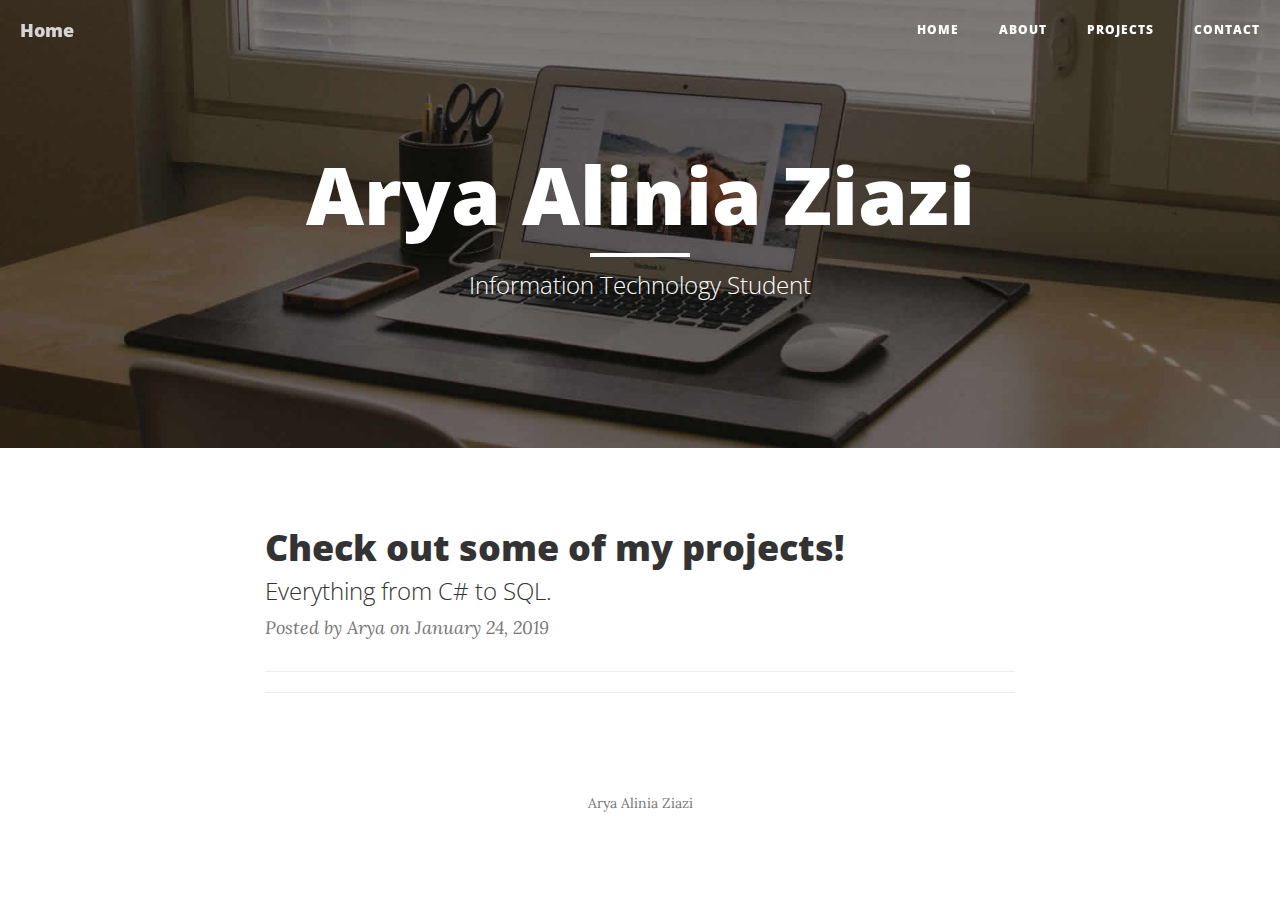
<file: index.html>
﻿<!DOCTYPE html>
<html lang="en">

<head>

    <meta charset="utf-8">
    <meta http-equiv="X-UA-Compatible" content="IE=edge">
    <meta name="viewport" content="width=device-width, initial-scale=1">
    <meta name="description" content="">
    <meta name="author" content="">

    <title>Arya Alinia Ziazi</title>

    <!-- Bootstrap Core CSS -->
    <link href="vendor/bootstrap/css/bootstrap.min.css" rel="stylesheet">

    <!-- Theme CSS -->
    <link href="css/clean-blog.min.css" rel="stylesheet">

    <!-- Custom Fonts -->
    <link href="vendor/font-awesome/css/font-awesome.min.css" rel="stylesheet" type="text/css">
    <link href='https://fonts.googleapis.com/css?family=Lora:400,700,400italic,700italic' rel='stylesheet' type='text/css'>
    <link href='https://fonts.googleapis.com/css?family=Open+Sans:300italic,400italic,600italic,700italic,800italic,400,300,600,700,800' rel='stylesheet' type='text/css'>

    <!-- HTML5 Shim and Respond.js IE8 support of HTML5 elements and media queries -->
    <!-- WARNING: Respond.js doesn't work if you view the page via file:// -->
    <!--[if lt IE 9]>
        <script src="https://oss.maxcdn.com/libs/html5shiv/3.7.0/html5shiv.js"></script>
        <script src="https://oss.maxcdn.com/libs/respond.js/1.4.2/respond.min.js"></script>
    <![endif]-->

</head>

<body>

    <!-- Navigation -->
    <nav class="navbar navbar-default navbar-custom navbar-fixed-top">
        <div class="container-fluid">
            <!-- Brand and toggle get grouped for better mobile display -->
            <div class="navbar-header page-scroll">
                <button type="button" class="navbar-toggle" data-toggle="collapse" data-target="#bs-example-navbar-collapse-1">
                    <span class="sr-only">Toggle navigation</span>
                    Menu <i class="fa fa-bars"></i>
                </button>
                <a class="navbar-brand" href="index.html">Home</a>
            </div>

            <!-- Collect the nav links, forms, and other content for toggling -->
            <div class="collapse navbar-collapse" id="bs-example-navbar-collapse-1">
                <ul class="nav navbar-nav navbar-right">
                    <li>
                        <a href="index.html">Home</a>
                    </li>
                    <li>
                        <a href="about.html">About</a>
                    </li>
                    <li>
                        <a href="post.html">Projects</a>
                    </li>
                    <li>
                        <a href="contact.html">Contact</a>
                    </li>
                </ul>
            </div>
            <!-- /.navbar-collapse -->
        </div>
        <!-- /.container -->
    </nav>

    <!-- Page Header -->
    <!-- Set your background image for this header on the line below. -->
    <header class="intro-header" style="background-image: url('img/home-bg.jpg')">
        <div class="container">
            <div class="row">
                <div class="col-lg-8 col-lg-offset-2 col-md-10 col-md-offset-1">
                    <div class="site-heading">
                        <h1>Arya Alinia Ziazi</h1>
                        <hr class="small">
                        <span class="subheading">Information Technology Student</span>
                    </div>
                </div>
            </div>
        </div>
    </header>

    <!-- Main Content -->
    <div class="container">
        <div class="row">
            <div class="col-lg-8 col-lg-offset-2 col-md-10 col-md-offset-1">
                <div class="post-preview">
                    <a href="post.html">
                        <h2 class="post-title">
                            Check out some of my projects!
                        </h2>
                        <h3 class="post-subtitle">
                            Everything from C# to SQL.                        </h3>
                    </a>
                    <p class="post-meta">Posted by Arya on January 24, 2019</p>
                </div>
                <hr>
                <div class="post-preview">
                    <a href="post.html">
                        
                </div>
                <hr>
                <div class="post-preview">
                    <a href="post.html">
                          <!-- Footer -->
    <footer>
             <p class="copyright text-muted">Arya Alinia Ziazi</p>
                </div>
            </div>
        </div>
    </footer>

    <!-- jQuery -->
    <script src="vendor/jquery/jquery.min.js"></script>

    <!-- Bootstrap Core JavaScript -->
    <script src="vendor/bootstrap/js/bootstrap.min.js"></script>

    <!-- Contact Form JavaScript -->
    <script src="js/jqBootstrapValidation.js"></script>
    <script src="js/contact_me.js"></script>

    <!-- Theme JavaScript -->
    <script src="js/clean-blog.min.js"></script>

</body>

</html>
</file>
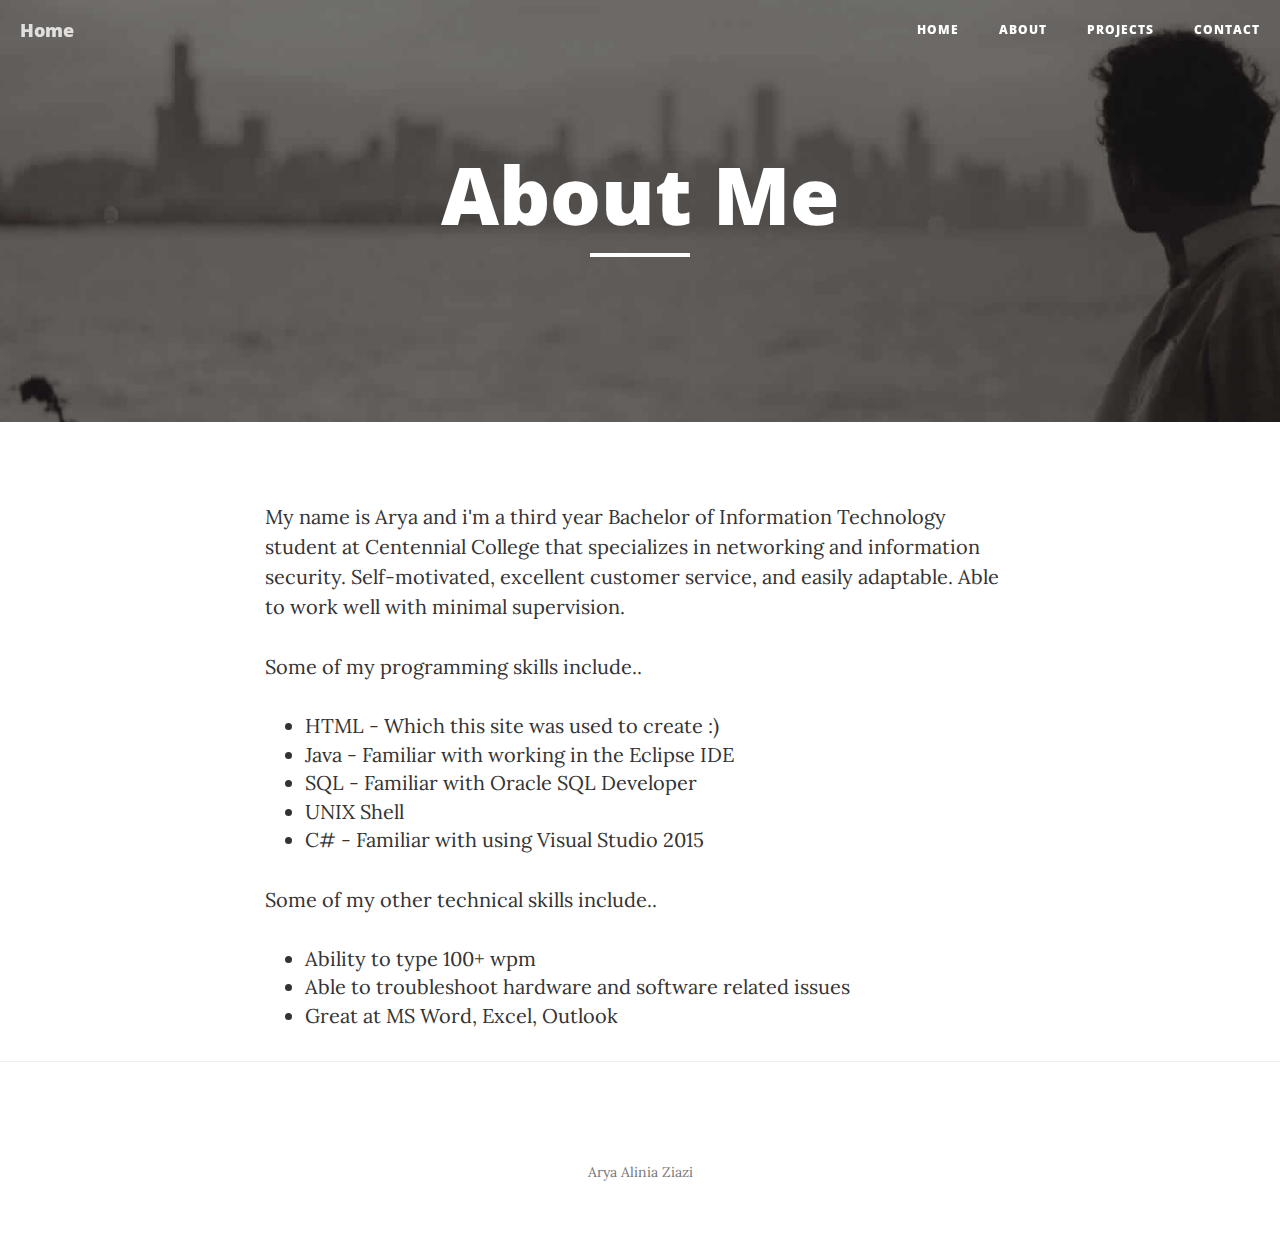
<file: about.html>
<!DOCTYPE html>
<html lang="en">

<head>

    <meta charset="utf-8">
    <meta http-equiv="X-UA-Compatible" content="IE=edge">
    <meta name="viewport" content="width=device-width, initial-scale=1">
    <meta name="description" content="">
    <meta name="author" content="">

    <title>About</title>

    <!-- Bootstrap Core CSS -->
    <link href="vendor/bootstrap/css/bootstrap.min.css" rel="stylesheet">

    <!-- Theme CSS -->
    <link href="css/clean-blog.min.css" rel="stylesheet">

    <!-- Custom Fonts -->
    <link href="vendor/font-awesome/css/font-awesome.min.css" rel="stylesheet" type="text/css">
    <link href='https://fonts.googleapis.com/css?family=Lora:400,700,400italic,700italic' rel='stylesheet' type='text/css'>
    <link href='https://fonts.googleapis.com/css?family=Open+Sans:300italic,400italic,600italic,700italic,800italic,400,300,600,700,800' rel='stylesheet' type='text/css'>

    <!-- HTML5 Shim and Respond.js IE8 support of HTML5 elements and media queries -->
    <!-- WARNING: Respond.js doesn't work if you view the page via file:// -->
    <!--[if lt IE 9]>
        <script src="https://oss.maxcdn.com/libs/html5shiv/3.7.0/html5shiv.js"></script>
        <script src="https://oss.maxcdn.com/libs/respond.js/1.4.2/respond.min.js"></script>
    <![endif]-->

</head>

<body>

    <!-- Navigation -->
    <nav class="navbar navbar-default navbar-custom navbar-fixed-top">
        <div class="container-fluid">
            <!-- Brand and toggle get grouped for better mobile display -->
            <div class="navbar-header page-scroll">
                <button type="button" class="navbar-toggle" data-toggle="collapse" data-target="#bs-example-navbar-collapse-1">
                    <span class="sr-only">Toggle navigation</span>
                    Menu <i class="fa fa-bars"></i>
                </button>
                <a class="navbar-brand" href="index.html">Home</a>
            </div>

            <!-- Collect the nav links, forms, and other content for toggling -->
            <div class="collapse navbar-collapse" id="bs-example-navbar-collapse-1">
                <ul class="nav navbar-nav navbar-right">
                    <li>
                        <a href="index.html">Home</a>
                    </li>
                    <li>
                        <a href="about.html">About</a>
                    </li>
                    <li>
                        <a href="post.html">Projects</a>
                    </li>
                    <li>
                        <a href="contact.html">Contact</a>
                    </li>
                </ul>
            </div>
            <!-- /.navbar-collapse -->
        </div>
        <!-- /.container -->
    </nav>

    <!-- Page Header -->
    <!-- Set your background image for this header on the line below. -->
    <header class="intro-header" style="background-image: url('img/about-bg.jpg')">
        <div class="container">
            <div class="row">
                <div class="col-lg-8 col-lg-offset-2 col-md-10 col-md-offset-1">
                    <div class="page-heading">
                        <h1>About Me</h1>
                        <hr class="small">
                        <span class="subheading"></span>
                    </div>
                </div>
            </div>
        </div>
    </header>

    <!-- Main Content -->
    <div class="container">
        <div class="row">
            <div class="col-lg-8 col-lg-offset-2 col-md-10 col-md-offset-1">
                <p>My name is Arya and i'm a third year Bachelor of Information Technology student at Centennial College that specializes in networking and information security. Self-motivated, excellent customer service, and easily adaptable. Able to work well with minimal supervision.</p>
                <p>Some of my programming skills include..<p/>
              <ul>
    <li>HTML - Which this site was used to create :)</li>
    <li>Java - Familiar with working in the Eclipse IDE </li>
    <li>SQL - Familiar with Oracle SQL Developer</li>
    <li>UNIX Shell</li>
    <li>C# - Familiar with using Visual Studio 2015</li>
</ul></p>
                <p>Some of my other technical skills include..</p>
<ul>
    <li>Ability to type 100+ wpm</li>
    <li>Able to troubleshoot hardware and software related issues </li>
    <li>Great at MS Word, Excel, Outlook</li>
</ul>
            </div>
        </div>
    </div>

    <hr>

    <!-- Footer -->
    <footer>
             <p class="copyright text-muted">Arya Alinia Ziazi</p>
                </div>
            </div>
        </div>
    </footer>

    <!-- jQuery -->
    <script src="vendor/jquery/jquery.min.js"></script>

    <!-- Bootstrap Core JavaScript -->
    <script src="vendor/bootstrap/js/bootstrap.min.js"></script>

    <!-- Contact Form JavaScript -->
    <script src="js/jqBootstrapValidation.js"></script>
    <script src="js/contact_me.js"></script>

    <!-- Theme JavaScript -->
    <script src="js/clean-blog.min.js"></script>

</body>

</html>
</file>
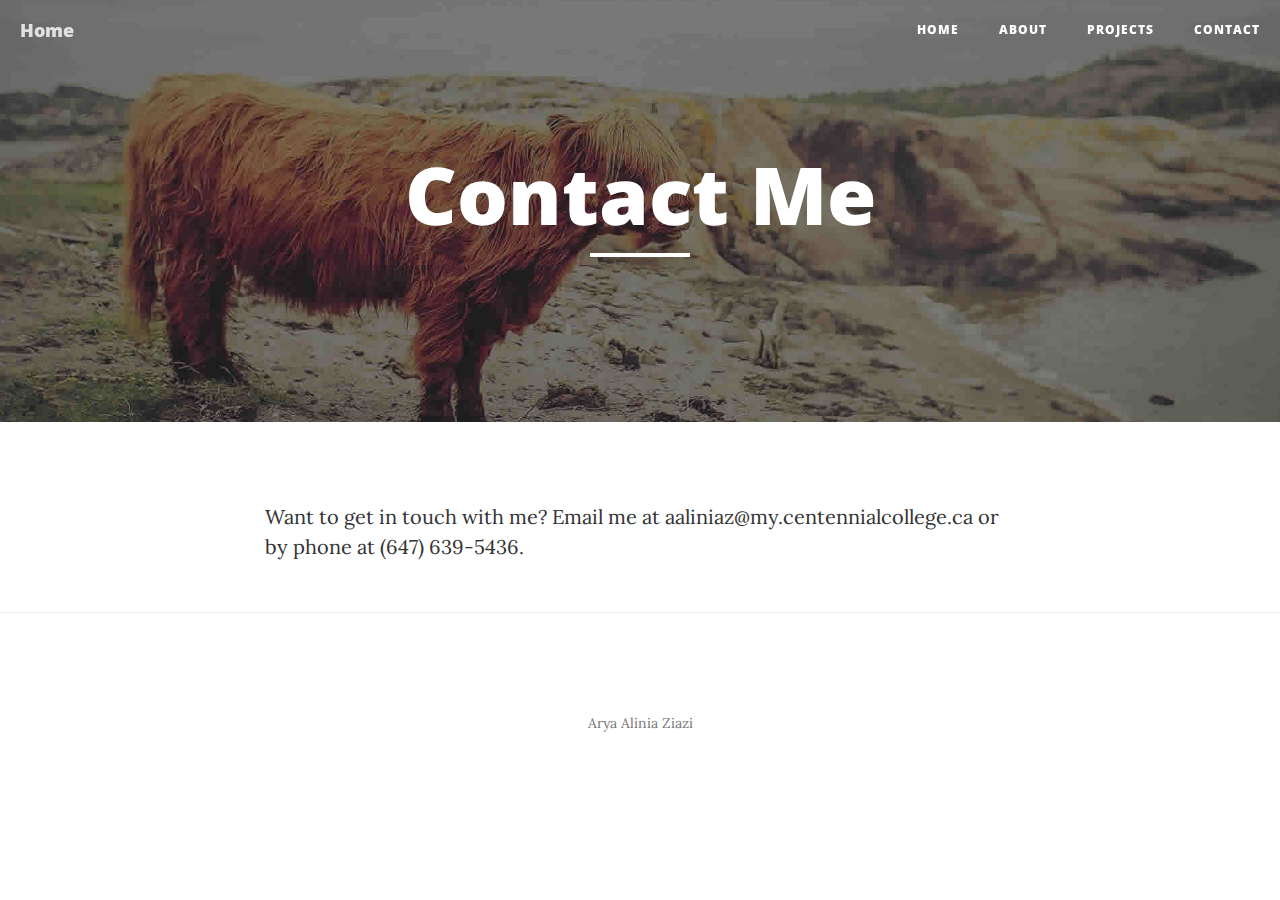
<file: contact.html>
<!DOCTYPE html>
<html lang="en">

<head>

    <meta charset="utf-8">
    <meta http-equiv="X-UA-Compatible" content="IE=edge">
    <meta name="viewport" content="width=device-width, initial-scale=1">
    <meta name="description" content="">
    <meta name="author" content="">

    <title>Contact Information</title>

    <!-- Bootstrap Core CSS -->
    <link href="vendor/bootstrap/css/bootstrap.min.css" rel="stylesheet">

    <!-- Theme CSS -->
    <link href="css/clean-blog.min.css" rel="stylesheet">

    <!-- Custom Fonts -->
    <link href="vendor/font-awesome/css/font-awesome.min.css" rel="stylesheet" type="text/css">
    <link href='https://fonts.googleapis.com/css?family=Lora:400,700,400italic,700italic' rel='stylesheet' type='text/css'>
    <link href='https://fonts.googleapis.com/css?family=Open+Sans:300italic,400italic,600italic,700italic,800italic,400,300,600,700,800' rel='stylesheet' type='text/css'>

    <!-- HTML5 Shim and Respond.js IE8 support of HTML5 elements and media queries -->
    <!-- WARNING: Respond.js doesn't work if you view the page via file:// -->
    <!--[if lt IE 9]>
        <script src="https://oss.maxcdn.com/libs/html5shiv/3.7.0/html5shiv.js"></script>
        <script src="https://oss.maxcdn.com/libs/respond.js/1.4.2/respond.min.js"></script>
    <![endif]-->

</head>

<body>

    <!-- Navigation -->
    <nav class="navbar navbar-default navbar-custom navbar-fixed-top">
        <div class="container-fluid">
            <!-- Brand and toggle get grouped for better mobile display -->
            <div class="navbar-header page-scroll">
                <button type="button" class="navbar-toggle" data-toggle="collapse" data-target="#bs-example-navbar-collapse-1">
                    <span class="sr-only">Toggle navigation</span>
                    Menu <i class="fa fa-bars"></i>
                </button>
                <a class="navbar-brand" href="index.html">Home</a>
            </div>

            <!-- Collect the nav links, forms, and other content for toggling -->
            <div class="collapse navbar-collapse" id="bs-example-navbar-collapse-1">
                <ul class="nav navbar-nav navbar-right">
                    <li>
                        <a href="index.html">Home</a>
                    </li>
                    <li>
                        <a href="about.html">About</a>
                    </li>
                    <li>
                        <a href="post.html">Projects</a>
                    </li>
                    <li>
                        <a href="contact.html">Contact</a>
                    </li>
                </ul>
            </div>
            <!-- /.navbar-collapse -->
        </div>
        <!-- /.container -->
    </nav>

    <!-- Page Header -->
    <!-- Set your background image for this header on the line below. -->
    <header class="intro-header" style="background-image: url('img/contact-bg.jpg')">
        <div class="container">
            <div class="row">
                <div class="col-lg-8 col-lg-offset-2 col-md-10 col-md-offset-1">
                    <div class="page-heading">
                        <h1>Contact Me</h1>
                        <hr class="small">
                        <span class="subheading"></span>
                    </div>
                </div>
            </div>
        </div>
    </header>

    <!-- Main Content -->
    <div class="container">
        <div class="row">
            <div class="col-lg-8 col-lg-offset-2 col-md-10 col-md-offset-1">
                <p>Want to get in touch with me? Email me at aaliniaz@my.centennialcollege.ca or by phone at (647) 639-5436.</p>
</div>
                    </div>
                </form>
            </div>
        </div>
    </div>

    <hr>

    <!-- Footer -->
    <footer>
             <p class="copyright text-muted">Arya Alinia Ziazi</p>
                </div>
            </div>
        </div>
    </footer>

    <!-- jQuery -->
    <script src="vendor/jquery/jquery.min.js"></script>

    <!-- Bootstrap Core JavaScript -->
    <script src="vendor/bootstrap/js/bootstrap.min.js"></script>

    <!-- Contact Form JavaScript -->
    <script src="js/jqBootstrapValidation.js"></script>
    <script src="js/contact_me.js"></script>

    <!-- Theme JavaScript -->
    <script src="js/clean-blog.min.js"></script>

</body>

</html>
</file>
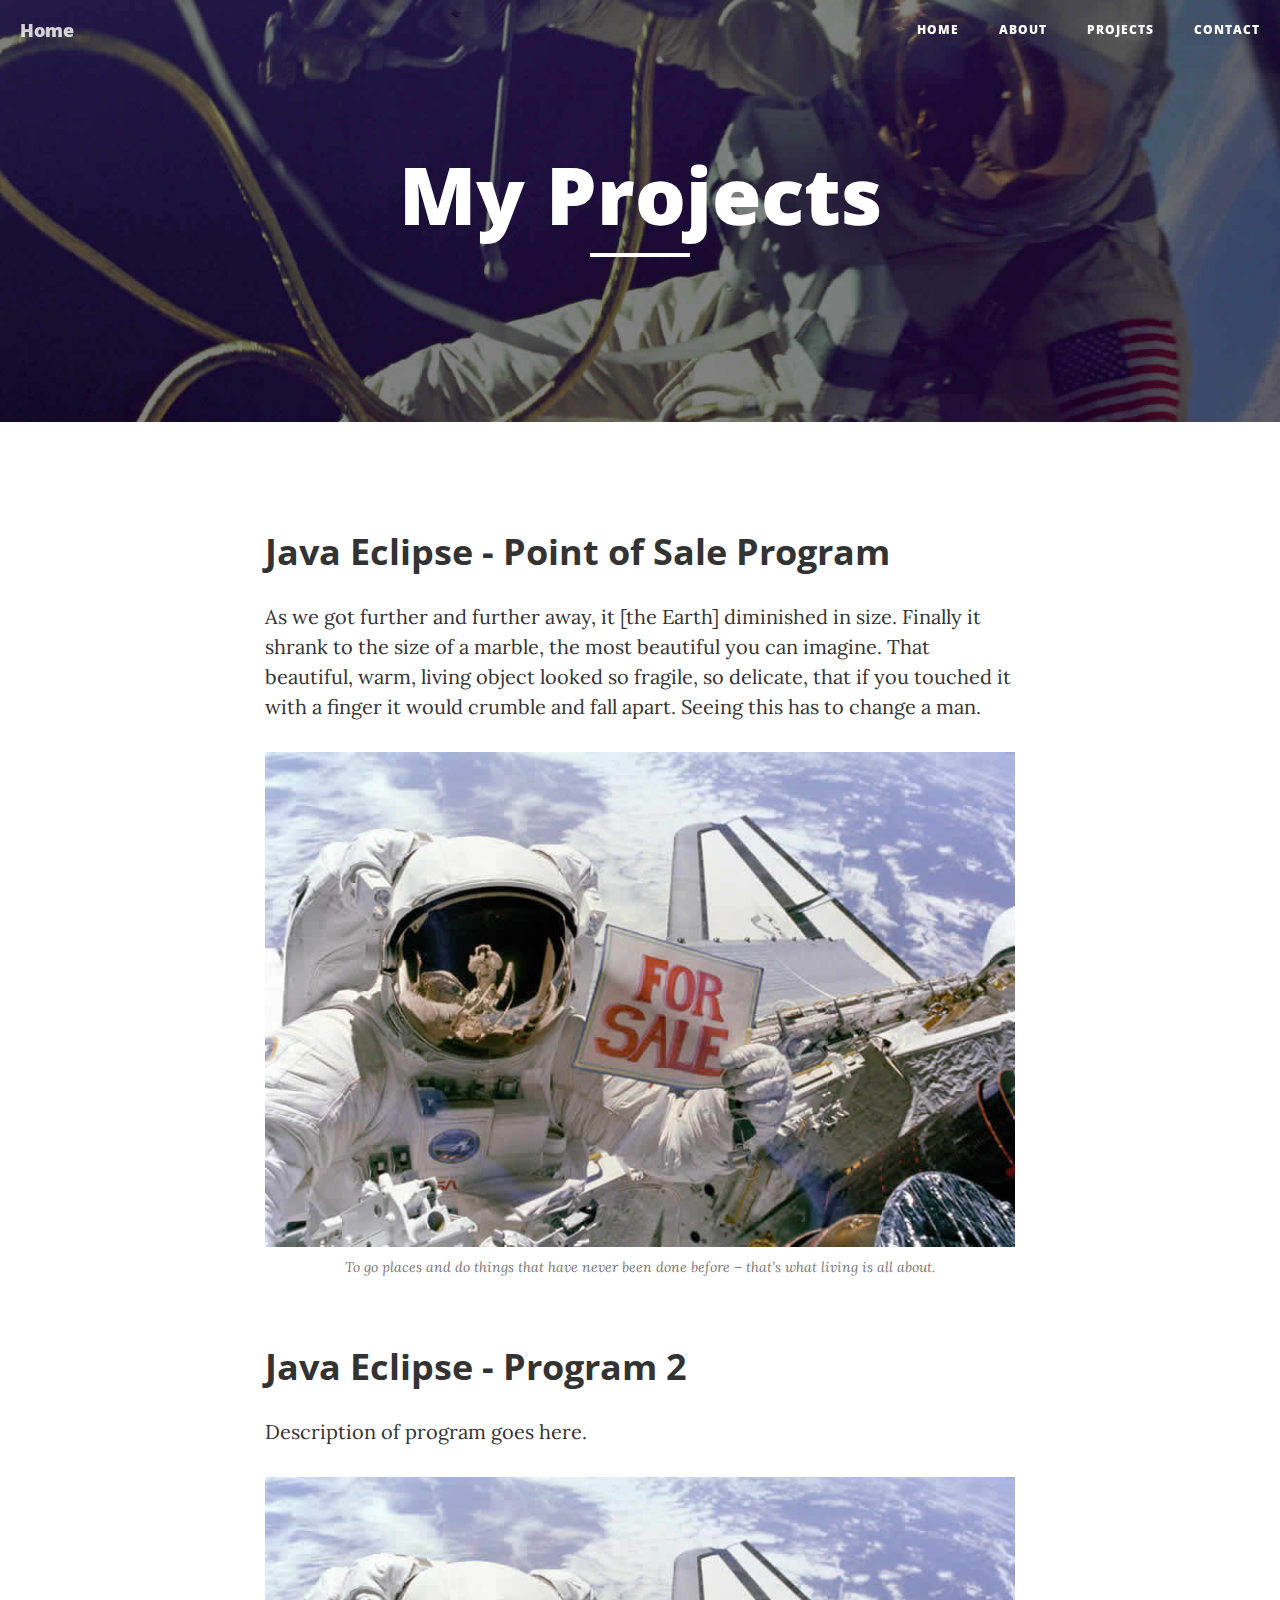
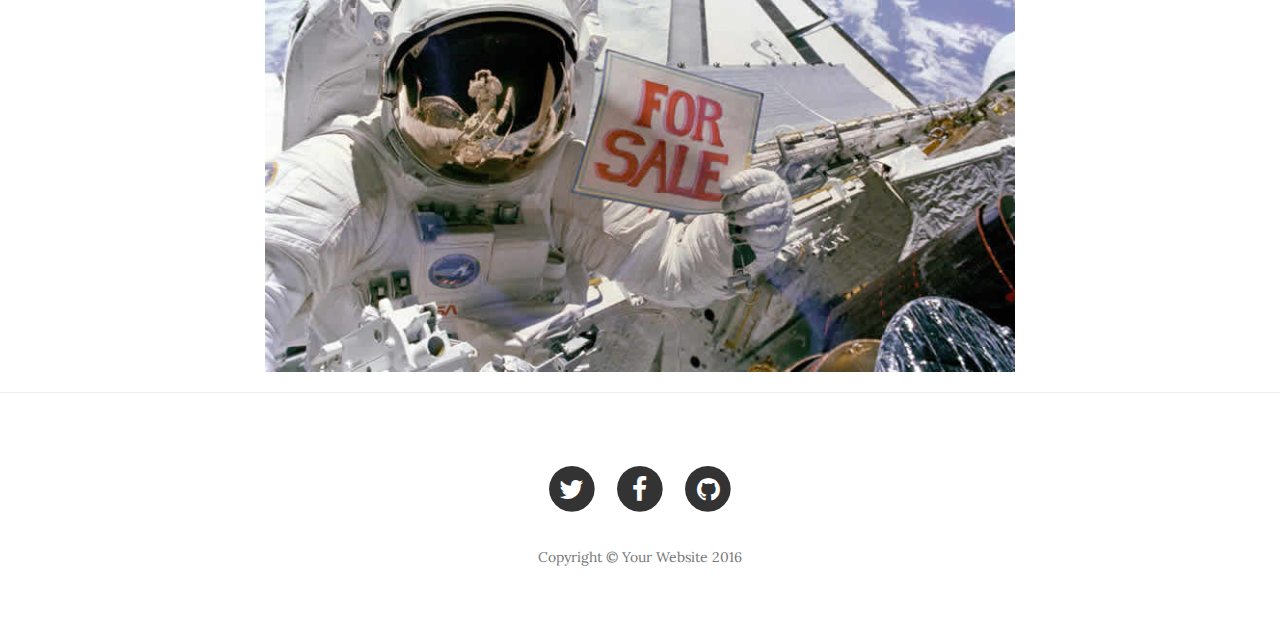
<file: post.html>
﻿<!DOCTYPE html>
<html lang="en">

<head>

    <meta charset="utf-8">
    <meta http-equiv="X-UA-Compatible" content="IE=edge">
    <meta name="viewport" content="width=device-width, initial-scale=1">
    <meta name="description" content="">
    <meta name="author" content="">

    <title>Clean Blog - Sample Post</title>

    <!-- Bootstrap Core CSS -->
    <link href="vendor/bootstrap/css/bootstrap.min.css" rel="stylesheet">

    <!-- Theme CSS -->
    <link href="css/clean-blog.min.css" rel="stylesheet">

    <!-- Custom Fonts -->
    <link href="vendor/font-awesome/css/font-awesome.min.css" rel="stylesheet" type="text/css">
    <link href='https://fonts.googleapis.com/css?family=Lora:400,700,400italic,700italic' rel='stylesheet' type='text/css'>
    <link href='https://fonts.googleapis.com/css?family=Open+Sans:300italic,400italic,600italic,700italic,800italic,400,300,600,700,800' rel='stylesheet' type='text/css'>

    <!-- HTML5 Shim and Respond.js IE8 support of HTML5 elements and media queries -->
    <!-- WARNING: Respond.js doesn't work if you view the page via file:// -->
    <!--[if lt IE 9]>
        <script src="https://oss.maxcdn.com/libs/html5shiv/3.7.0/html5shiv.js"></script>
        <script src="https://oss.maxcdn.com/libs/respond.js/1.4.2/respond.min.js"></script>
    <![endif]-->

</head>

<body>

    <!-- Navigation -->
    <nav class="navbar navbar-default navbar-custom navbar-fixed-top">
        <div class="container-fluid">
            <!-- Brand and toggle get grouped for better mobile display -->
            <div class="navbar-header page-scroll">
                <button type="button" class="navbar-toggle" data-toggle="collapse" data-target="#bs-example-navbar-collapse-1">
                    <span class="sr-only">Toggle navigation</span>
                    Menu <i class="fa fa-bars"></i>
                </button>
                <a class="navbar-brand" href="index.html">Home</a>
            </div>

            <!-- Collect the nav links, forms, and other content for toggling -->
            <div class="collapse navbar-collapse" id="bs-example-navbar-collapse-1">
                <ul class="nav navbar-nav navbar-right">
                    <li>
                        <a href="index.html">Home</a>
                    </li>
                    <li>
                        <a href="about.html">About</a>
                    </li>
                    <li>
                        <a href="post.html">Projects</a>
                    </li>
                    <li>
                        <a href="contact.html">Contact</a>
                    </li>
                </ul>
            </div>
            <!-- /.navbar-collapse -->
        </div>
        <!-- /.container -->
    </nav>

    <!-- Page Header -->
    <!-- Set your background image for this header on the line below. -->
    <header class="intro-header" style="background-image: url('img/post-bg.jpg')">
     <div class="container">
            <div class="row">
                <div class="col-lg-8 col-lg-offset-2 col-md-10 col-md-offset-1">
                    <div class="page-heading">
                        <h1>My Projects</h1>
                        <hr class="small">
                        <span class="subheading"></span>
                    </div>
                </div>
            </div>
        </div>
    </header>

    <!-- Post Content -->
    <article>
        <div class="container">
            <div class="row">
                <div class="col-lg-8 col-lg-offset-2 col-md-10 col-md-offset-1">
                
                    <h2 class="section-heading">Java Eclipse - Point of Sale Program</h2>

                    <p>As we got further and further away, it [the Earth] diminished in size. Finally it shrank to the size of a marble, the most beautiful you can imagine. That beautiful, warm, living object looked so fragile, so delicate, that if you touched it with a finger it would crumble and fall apart. Seeing this has to change a man.</p>

                    <a href="#">
                        <img class="img-responsive" src="img/post-sample-image.jpg" alt="">
                    </a>
                    <span class="caption text-muted">To go places and do things that have never been done before – that’s what living is all about.</span>

      <h2 class="section-heading">Java Eclipse - Program 2</h2>
	  
	                      <p>Description of program goes here.</p>
						      <a href="#">
                        <img class="img-responsive" src="img/post-sample-image.jpg" alt="">
                    </a>


                </div>
            </div>
        </div>
    </article>

    <hr>

    <!-- Footer -->
    <footer>
        <div class="container">
            <div class="row">
                <div class="col-lg-8 col-lg-offset-2 col-md-10 col-md-offset-1">
                    <ul class="list-inline text-center">
                        <li>
                            <a href="#">
                                <span class="fa-stack fa-lg">
                                    <i class="fa fa-circle fa-stack-2x"></i>
                                    <i class="fa fa-twitter fa-stack-1x fa-inverse"></i>
                                </span>
                            </a>
                        </li>
                        <li>
                            <a href="#">
                                <span class="fa-stack fa-lg">
                                    <i class="fa fa-circle fa-stack-2x"></i>
                                    <i class="fa fa-facebook fa-stack-1x fa-inverse"></i>
                                </span>
                            </a>
                        </li>
                        <li>
                            <a href="#">
                                <span class="fa-stack fa-lg">
                                    <i class="fa fa-circle fa-stack-2x"></i>
                                    <i class="fa fa-github fa-stack-1x fa-inverse"></i>
                                </span>
                            </a>
                        </li>
                    </ul>
                    <p class="copyright text-muted">Copyright &copy; Your Website 2016</p>
                </div>
            </div>
        </div>
    </footer>

    <!-- jQuery -->
    <script src="vendor/jquery/jquery.min.js"></script>

    <!-- Bootstrap Core JavaScript -->
    <script src="vendor/bootstrap/js/bootstrap.min.js"></script>

    <!-- Contact Form JavaScript -->
    <script src="js/jqBootstrapValidation.js"></script>
    <script src="js/contact_me.js"></script>

    <!-- Theme JavaScript -->
    <script src="js/clean-blog.min.js"></script>

</body>

</html>
</file>
<file: css/clean-blog.min.css>
/*!
 * Start Bootstrap - Clean Blog v3.3.7+1 (http://startbootstrap.com/template-overviews/clean-blog)
 * Copyright 2013-2017 Start Bootstrap
 * Licensed under MIT (https://github.com/BlackrockDigital/startbootstrap/blob/gh-pages/LICENSE)
 */a,body{color:#333}.navbar-custom .nav li a,.navbar-custom .navbar-brand,h1,h2,h3,h4,h5,h6{font-weight:800}.caption,.intro-header .page-heading,.intro-header .site-heading,footer .copyright{text-align:center}body{font-family:Lora,'Times New Roman',serif;font-size:20px;-webkit-tap-highlight-color:#0085A1}.intro-header .page-heading .subheading,.intro-header .post-heading .subheading,.intro-header .site-heading .subheading,.navbar-custom,h1,h2,h3,h4,h5,h6{font-family:'Open Sans','Helvetica Neue',Helvetica,Arial,sans-serif}p{line-height:1.5;margin:30px 0}p a{text-decoration:underline}a:focus,a:hover{color:#0085A1}a img:focus,a img:hover{cursor:zoom-in}blockquote{color:#777;font-style:italic}hr.small{max-width:100px;margin:15px auto;border-width:4px;border-color:#fff}.navbar-custom{position:absolute;top:0;left:0;width:100%;z-index:3}.navbar-custom .navbar-header .navbar-toggle{color:#777;font-weight:800;text-transform:uppercase;font-size:12px}.navbar-custom .nav li a{text-transform:uppercase;font-size:12px;letter-spacing:1px}@media only screen and (min-width:768px){.navbar-custom{background:0 0;border-bottom:1px solid transparent}.navbar-custom .navbar-brand{color:#fff;padding:20px}.navbar-custom .navbar-brand:focus,.navbar-custom .navbar-brand:hover{color:rgba(255,255,255,.8)}.navbar-custom .nav li a{color:#fff;padding:20px}.navbar-custom .nav li a:focus,.navbar-custom .nav li a:hover{color:rgba(255,255,255,.8)}.navbar-custom .nav li ul.dropdown-menu a{color:#333}.navbar-custom .nav li ul.dropdown-menu a:focus,.navbar-custom .nav li ul.dropdown-menu a:hover{color:#0085A1}}@media only screen and (min-width:1170px){.navbar-custom{-webkit-transition:background-color .3s;-moz-transition:background-color .3s;transition:background-color .3s;-webkit-transform:translate3d(0,0,0);-moz-transform:translate3d(0,0,0);-ms-transform:translate3d(0,0,0);-o-transform:translate3d(0,0,0);transform:translate3d(0,0,0);-webkit-backface-visibility:hidden;backface-visibility:hidden}.navbar-custom.is-fixed{position:fixed;top:-61px;background-color:rgba(255,255,255,.9);border-bottom:1px solid #f2f2f2;-webkit-transition:-webkit-transform .3s;-moz-transition:-moz-transform .3s;transition:transform .3s}.navbar-custom.is-fixed .navbar-brand{color:#333}.navbar-custom.is-fixed .navbar-brand:focus,.navbar-custom.is-fixed .navbar-brand:hover{color:#0085A1}.navbar-custom.is-fixed .nav li a{color:#333}.navbar-custom.is-fixed .nav li a:focus,.navbar-custom.is-fixed .nav li a:hover{color:#0085A1}.navbar-custom.is-visible{-webkit-transform:translate3d(0,100%,0);-moz-transform:translate3d(0,100%,0);-ms-transform:translate3d(0,100%,0);-o-transform:translate3d(0,100%,0);transform:translate3d(0,100%,0)}}.intro-header{background:center center no-repeat;-webkit-background-size:cover;-moz-background-size:cover;background-size:cover;-o-background-size:cover;margin-bottom:50px}.intro-header .page-heading,.intro-header .post-heading,.intro-header .site-heading{padding:100px 0 50px;color:#fff}.intro-header .page-heading h1,.intro-header .site-heading h1{margin-top:0;font-size:50px}.intro-header .page-heading .subheading,.intro-header .site-heading .subheading{font-size:24px;line-height:1.1;display:block;font-weight:300;margin:10px 0 0}@media only screen and (min-width:768px){.intro-header .page-heading,.intro-header .post-heading,.intro-header .site-heading{padding:150px 0}.intro-header .page-heading h1,.intro-header .site-heading h1{font-size:80px}}.intro-header .post-heading h1{font-size:35px}.intro-header .post-heading .meta,.intro-header .post-heading .subheading{line-height:1.1;display:block}.intro-header .post-heading .subheading{font-size:24px;margin:10px 0 30px;font-weight:600}.intro-header .post-heading .meta{font-family:Lora,'Times New Roman',serif;font-style:italic;font-weight:300;font-size:20px}.intro-header .post-heading .meta a{color:#fff}@media only screen and (min-width:768px){.intro-header .post-heading h1{font-size:55px}.intro-header .post-heading .subheading{font-size:30px}}.post-preview>a{color:#333}.post-preview>a:focus,.post-preview>a:hover{text-decoration:none;color:#0085A1}.post-preview>a>.post-title{font-size:30px;margin-top:30px;margin-bottom:10px}.post-preview>a>.post-subtitle{margin:0 0 10px;font-weight:300}.post-preview>.post-meta{color:#777;font-size:18px;font-style:italic;margin-top:0}.post-preview>.post-meta>a{text-decoration:none;color:#333}.post-preview>.post-meta>a:focus,.post-preview>.post-meta>a:hover{color:#0085A1;text-decoration:underline}@media only screen and (min-width:768px){.post-preview>a>.post-title{font-size:36px}}.section-heading{font-size:36px;margin-top:60px;font-weight:700}.btn,.pager li>a,.pager li>span{font-family:'Open Sans','Helvetica Neue',Helvetica,Arial,sans-serif;text-transform:uppercase;font-weight:800;letter-spacing:1px}.caption{font-size:14px;padding:10px;font-style:italic;margin:0;display:block;border-bottom-right-radius:5px;border-bottom-left-radius:5px}footer{padding:50px 0 65px}footer .list-inline{margin:0;padding:0}footer .copyright{font-size:14px;margin-bottom:0}.floating-label-form-group{font-size:14px;position:relative;margin-bottom:0;padding-bottom:.5em;border-bottom:1px solid #eee}.floating-label-form-group input,.floating-label-form-group textarea{z-index:1;position:relative;padding-right:0;padding-left:0;border:none;border-radius:0;font-size:1.5em;background:0 0;box-shadow:none!important;resize:none}.floating-label-form-group label{display:block;z-index:0;position:relative;top:2em;margin:0;font-size:.85em;line-height:1.764705882em;vertical-align:middle;vertical-align:baseline;opacity:0;-webkit-transition:top .3s ease,opacity .3s ease;-moz-transition:top .3s ease,opacity .3s ease;-ms-transition:top .3s ease,opacity .3s ease;transition:top .3s ease,opacity .3s ease}.floating-label-form-group::not(:first-child){padding-left:14px;border-left:1px solid #eee}.floating-label-form-group-with-value label{top:0;opacity:1}.floating-label-form-group-with-focus label{color:#0085A1}form .row:first-child .floating-label-form-group{border-top:1px solid #eee}.btn{font-size:14px;border-radius:0;padding:15px 25px}.btn-lg{font-size:16px;padding:25px 35px}.btn-default:focus,.btn-default:hover{background-color:#0085A1;border:1px solid #0085A1;color:#fff}.pager{margin:20px 0 0}.pager li>a,.pager li>span{font-size:14px;padding:15px 25px;background-color:#fff;border-radius:0}.pager li>a:focus,.pager li>a:hover{color:#fff;background-color:#0085A1;border:1px solid #0085A1}.pager .disabled>a,.pager .disabled>a:focus,.pager .disabled>a:hover,.pager .disabled>span{color:#777;background-color:#333;cursor:not-allowed}::-moz-selection{color:#fff;text-shadow:none;background:#0085A1}::selection{color:#fff;text-shadow:none;background:#0085A1}img::selection{color:#fff;background:0 0}img::-moz-selection{color:#fff;background:0 0}
</file>
